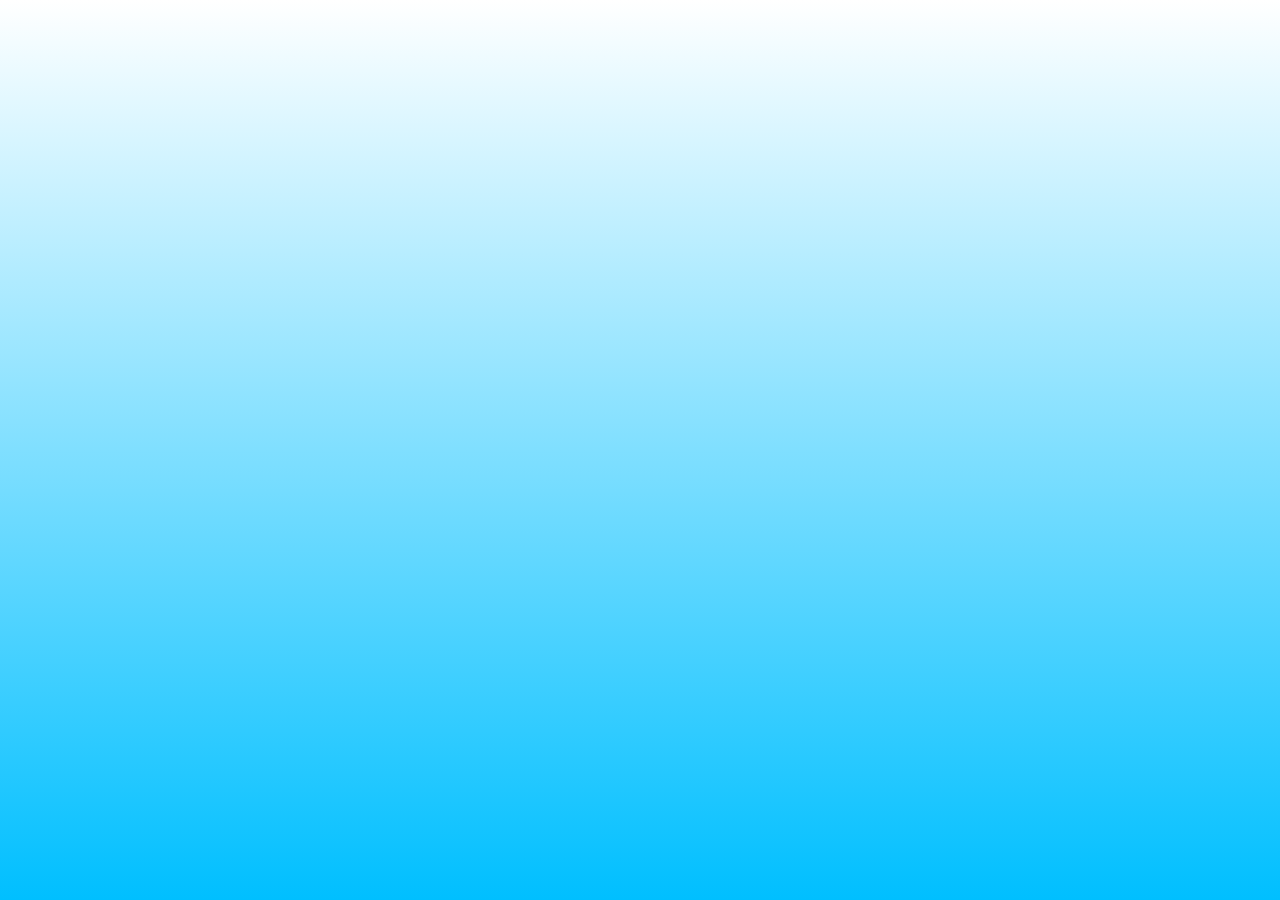
<file: GetMaidOnline/index.html>
<html>
    <head>
        <title>Get Maid Online</title>
        <link rel="stylesheet" href="style.css" >
        <link href="https://cdn.jsdelivr.net/npm/bootstrap@5.3.0-alpha3/dist/css/bootstrap.min.css" rel="stylesheet" integrity="sha384-KK94CHFLLe+nY2dmCWGMq91rCGa5gtU4mk92HdvYe+M/SXH301p5ILy+dN9+nJOZ" crossorigin="anonymous">
        <script src="https://cdn.jsdelivr.net/npm/bootstrap@5.3.0-alpha3/dist/js/bootstrap.bundle.min.js" integrity="sha384-ENjdO4Dr2bkBIFxQpeoTz1HIcje39Wm4jDKdf19U8gI4ddQ3GYNS7NTKfAdVQSZe" crossorigin="anonymous"></script>

    </head>

    <body>
        
    </body>
</html>
</file>
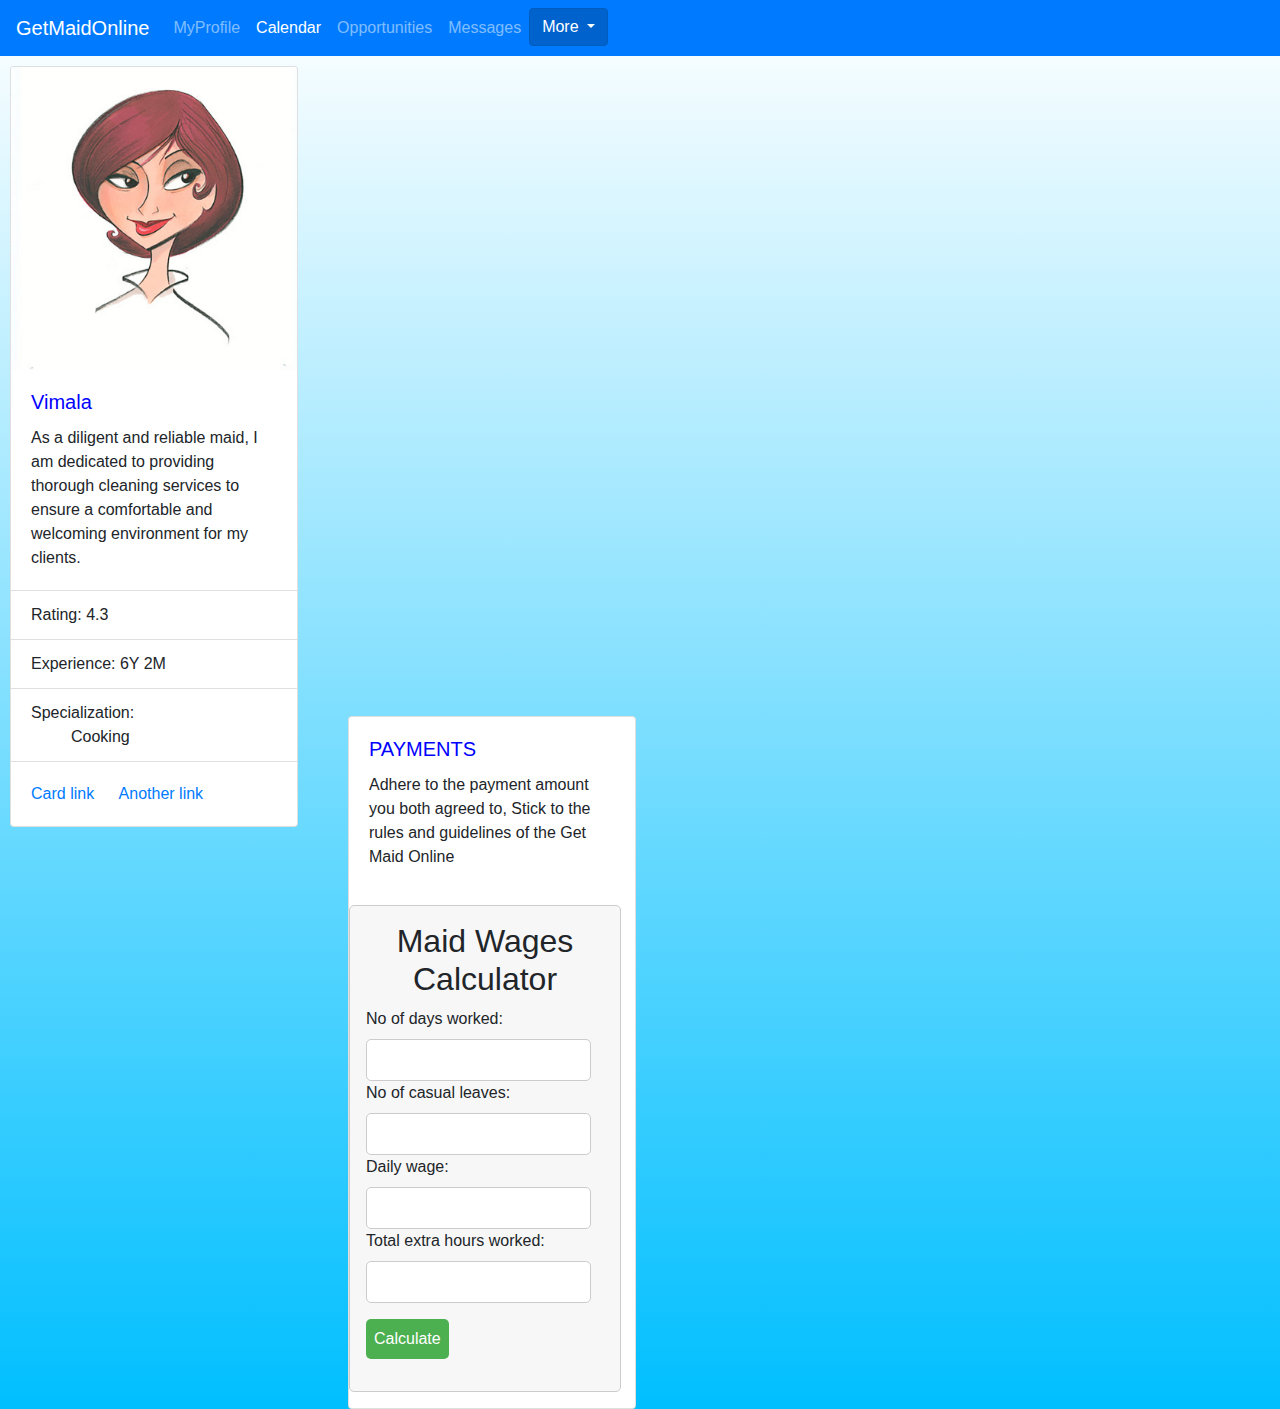
<file: GetMaidOnline/calendar.html>
<html>
    <head>
        <title>Get Maid Online</title>
        <link rel="stylesheet" href="style.css" >
        <link href="https://cdn.jsdelivr.net/npm/bootstrap@5.3.0-alpha3/dist/css/bootstrap.min.css" rel="stylesheet" integrity="sha384-KK94CHFLLe+nY2dmCWGMq91rCGa5gtU4mk92HdvYe+M/SXH301p5ILy+dN9+nJOZ" crossorigin="anonymous">
        <link rel="stylesheet" href="https://cdn.jsdelivr.net/npm/bootstrap@4.0.0/dist/css/bootstrap.min.css" integrity="sha384-Gn5384xqQ1aoWXA+058RXPxPg6fy4IWvTNh0E263XmFcJlSAwiGgFAW/dAiS6JXm" crossorigin="anonymous">
        <script src="https://cdn.jsdelivr.net/npm/bootstrap@5.3.0-alpha3/dist/js/bootstrap.bundle.min.js" integrity="sha384-ENjdO4Dr2bkBIFxQpeoTz1HIcje39Wm4jDKdf19U8gI4ddQ3GYNS7NTKfAdVQSZe" crossorigin="anonymous"></script>
        <script src="https://code.jquery.com/jquery-3.2.1.slim.min.js" integrity="sha384-KJ3o2DKtIkvYIK3UENzmM7KCkRr/rE9/Qpg6aAZGJwFDMVNA/GpGFF93hXpG5KkN" crossorigin="anonymous"></script>
<script src="https://cdn.jsdelivr.net/npm/popper.js@1.12.9/dist/umd/popper.min.js" integrity="sha384-ApNbgh9B+Y1QKtv3Rn7W3mgPxhU9K/ScQsAP7hUibX39j7fakFPskvXusvfa0b4Q" crossorigin="anonymous"></script>
<script src="https://cdn.jsdelivr.net/npm/bootstrap@4.0.0/dist/js/bootstrap.min.js" integrity="sha384-JZR6Spejh4U02d8jOt6vLEHfe/JQGiRRSQQxSfFWpi1MquVdAyjUar5+76PVCmYl" crossorigin="anonymous"></script>

    </head>

    <body>
      <!--NAV BAR-->
        <nav class="navbar sticky-top navbar-expand-lg navbar-dark bg-primary">
            <a class="navbar-brand" href="#">GetMaidOnline</a>
            <button class="navbar-toggler" type="button" data-toggle="collapse" data-target="#navbarNavDropdown" aria-controls="navbarNavDropdown" aria-expanded="false" aria-label="Toggle navigation">
              <span class="navbar-toggler-icon"></span>
            </button>
            <div class="collapse navbar-collapse" id="navbarNavDropdown">
              <ul class="navbar-nav">
                <li class="nav-item">
                  <a class="nav-link" href="maidmain.html">MyProfile <span class="sr-only">(current)</span></a>
                </li>
                <li class="nav-item active">
                  <a class="nav-link" href="calendar.html">Calendar</a>
                </li>
                <li class="nav-item">
                  <a class="nav-link" href="maidopportunitites.html">Opportunities</a>
                </li>
                <li class="nav-item">
                  <a class="nav-link" href="#">Messages</a>
                </li>
                <li class="nav-item dropdown">
                  <div class="dropdown show">
                    <a class="btn btn-primary dropdown-toggle" href="#" role="button" id="dropdownMenuLink" data-toggle="dropdown" aria-haspopup="true" aria-expanded="false">
                      More
                    </a>
                  
                    <div class="dropdown-menu" aria-labelledby="dropdownMenuLink">
                      <a class="dropdown-item" href="#">About Company</a>
                      <a class="dropdown-item" href="#">Technical Assistance</a>
                      <a class="dropdown-item" href="#">Developers</a>
                    </div>
                  </div>
                </li>
              </ul>
            </div>
          </nav>

          <!--PROFILE-->
          <div class="card" style="width: 18rem;">
            <img class="card-img-top" src="images/women.jpg" alt="Card image cap">
            <div class="card-body">
              <h5 class="card-title" style="color: blue;">Vimala</h5>
              <p class="card-text">As a diligent and reliable maid, I am dedicated to providing thorough cleaning services to ensure a comfortable and welcoming environment for my clients.</p>
            </div>
            <ul class="list-group list-group-flush">
              <li class="list-group-item">Rating: 4.3</li>
              <li class="list-group-item">Experience: 6Y 2M</li>
              <li class="list-group-item">Specialization:
                <ul>
                  Cooking
                </ul>
              </li>
            </ul>
            <div class="card-body">
              <a href="#" class="card-link">Card link</a>
              <a href="#" class="card-link">Another link</a>
            </div>
          </div>

          <div class="mycalendar">
            <iframe src="https://calendar.google.com/calendar/embed?src=bacffc7aae0e72d12ed367344798c76575d8b19589e92d564e8a375d36206844%40group.calendar.google.com&ctz=Asia%2FKolkata" style="border: 0" width="800" height="600" frameborder="0" scrolling="no"></iframe>
          </div>


          <div class="card" id="wagecalc" style="width: 18rem;">
            <div class="card-body">
              <h5 class="card-title" style="color: blue;">PAYMENTS</h5>
              <p>Adhere to the payment amount you both agreed to, Stick to the rules and guidelines of the Get Maid Online</p>
              </div>
              <form style="max-width: 17rem; padding: 1rem; border: 1px solid #ccc; border-radius: 5px; background-color: #f7f7f7; margin-left: 8fpx;">
                <h2 style="text-align: center;">Maid Wages Calculator</h2>
            
                <label style="display: block; margin-bottom: 0.5rem;" for="days-worked">No of days worked:</label>
                <input style="padding: 0.5rem; border-radius: 5px; border: 1px solid #ccc;" type="number" id="days-worked" name="days-worked">
            
                <label style="display: block; margin-bottom: 0.5rem;" for="casual-leaves">No of casual leaves:</label>
                <input style="padding: 0.5rem; border-radius: 5px; border: 1px solid #ccc;" type="number" id="casual-leaves" name="casual-leaves">
            
                <label style="display: block; margin-bottom: 0.5rem;" for="daily-wage">Daily wage:</label>
                <input style="padding: 0.5rem; border-radius: 5px; border: 1px solid #ccc;" type="number" id="daily-wage" name="daily-wage">
            
                <label style="display: block; margin-bottom: 0.5rem;" for="extra-hours">Total extra hours worked:</label>
                <input style="padding: 0.5rem; border-radius: 5px; border: 1px solid #ccc;" type="number" id="extra-hours" name="extra-hours">
            
                <button style="margin-top: 1rem; padding: 0.5rem; border-radius: 5px; border: none; background-color: #4CAF50; color: #fff; cursor: pointer;" type="button" onclick="calculateWages()">Calculate</button>
            
                <p style="font-size: 1.2rem; margin-top: 1rem;" id="result"></p>
              </form>
              
            
          </div>

          


    </body>



    <script>
      function calculateWages() {
        const daysWorked = Number(document.getElementById("days-worked").value);
        const casualLeaves = Number(document.getElementById("casual-leaves").value);
        const dailyWage = Number(document.getElementById("daily-wage").value);
        const extraHours = Number(document.getElementById("extra-hours").value);
        if (!daysWorked) {
    alert("Please enter the number of days worked");
    return;
  }
  if (daysWorked > 31) {
    document.getElementById("days-worked").style.borderColor = "red";
    alert("Number of days cannot exceed 31");
    return;
  } else {
    document.getElementById("days-worked").style.borderColor = "";
  }


  if (isNaN(daysWorked) || daysWorked === '') {
    alert("Please enter the number of days worked");
    return;
  }

  if (isNaN(casualLeaves) || casualLeaves === '') {
    alert("Please enter the number of casual leaves taken");
    return;
  }

  if (isNaN(dailyWage) || dailyWage === '') {
    alert("Please enter the daily wage");
    return;
  }

  if (isNaN(extraHours) || extraHours === '') {
    alert("Please enter the total extra hours worked");
    return;
  }
      
        const finalAmount = (daysWorked + casualLeaves) * dailyWage;
        const totalAmount = finalAmount + (extraHours * dailyWage);
      
        document.getElementById("result").innerHTML = `Total amount: Rs ${totalAmount.toFixed(2)}`;
      }
      </script>
</html>
</file>
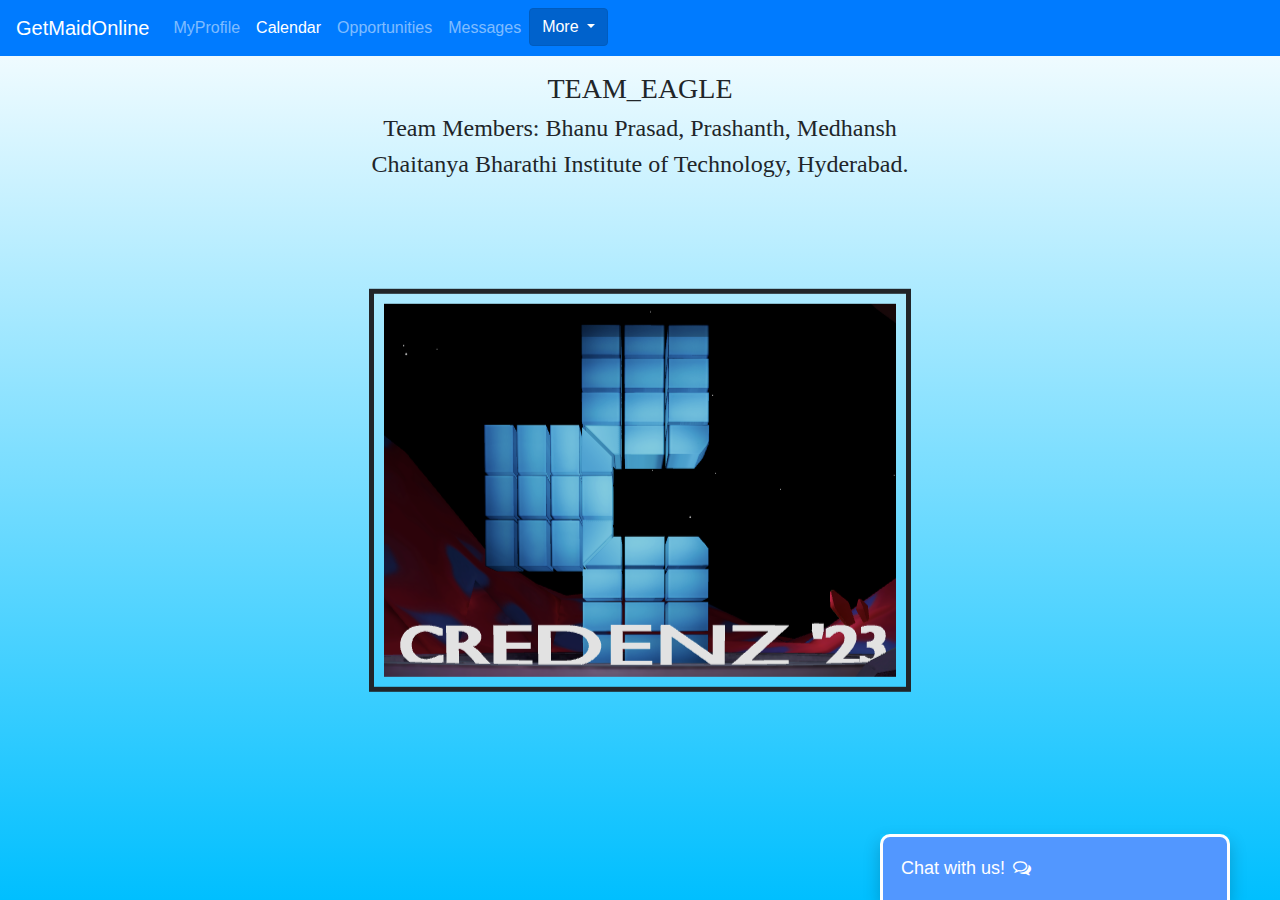
<file: GetMaidOnline/TechnicalAssisstance.html>
<html>
    <head>
        <title>Get Maid Online</title>
        <link rel="stylesheet" href="style.css" >
        <link href="https://cdn.jsdelivr.net/npm/bootstrap@5.3.0-alpha3/dist/css/bootstrap.min.css" rel="stylesheet" integrity="sha384-KK94CHFLLe+nY2dmCWGMq91rCGa5gtU4mk92HdvYe+M/SXH301p5ILy+dN9+nJOZ" crossorigin="anonymous">
        <link rel="stylesheet" href="https://cdn.jsdelivr.net/npm/bootstrap@4.0.0/dist/css/bootstrap.min.css" integrity="sha384-Gn5384xqQ1aoWXA+058RXPxPg6fy4IWvTNh0E263XmFcJlSAwiGgFAW/dAiS6JXm" crossorigin="anonymous">
        <script src="https://cdn.jsdelivr.net/npm/bootstrap@5.3.0-alpha3/dist/js/bootstrap.bundle.min.js" integrity="sha384-ENjdO4Dr2bkBIFxQpeoTz1HIcje39Wm4jDKdf19U8gI4ddQ3GYNS7NTKfAdVQSZe" crossorigin="anonymous"></script>
        <script src="https://code.jquery.com/jquery-3.2.1.slim.min.js" integrity="sha384-KJ3o2DKtIkvYIK3UENzmM7KCkRr/rE9/Qpg6aAZGJwFDMVNA/GpGFF93hXpG5KkN" crossorigin="anonymous"></script>
<script src="https://cdn.jsdelivr.net/npm/popper.js@1.12.9/dist/umd/popper.min.js" integrity="sha384-ApNbgh9B+Y1QKtv3Rn7W3mgPxhU9K/ScQsAP7hUibX39j7fakFPskvXusvfa0b4Q" crossorigin="anonymous"></script>
<script src="https://cdn.jsdelivr.net/npm/bootstrap@4.0.0/dist/js/bootstrap.min.js" integrity="sha384-JZR6Spejh4U02d8jOt6vLEHfe/JQGiRRSQQxSfFWpi1MquVdAyjUar5+76PVCmYl" crossorigin="anonymous"></script>
<link rel="stylesheet" href="Static/chat.css">
    <link rel="stylesheet" href="Static/home.css">
    <link rel="stylesheet" href="https://cdnjs.cloudflare.com/ajax/libs/font-awesome/4.7.0/css/font-awesome.min.css">
    </head>

    <body>
      <!--NAV BAR-->
        <nav class="navbar sticky-top navbar-expand-lg navbar-dark bg-primary">
            <a class="navbar-brand" href="#">GetMaidOnline</a>
            <button class="navbar-toggler" type="button" data-toggle="collapse" data-target="#navbarNavDropdown" aria-controls="navbarNavDropdown" aria-expanded="false" aria-label="Toggle navigation">
              <span class="navbar-toggler-icon"></span>
            </button>
            <div class="collapse navbar-collapse" id="navbarNavDropdown">
              <ul class="navbar-nav">
                <li class="nav-item">
                  <a class="nav-link" href="maidmain.html">MyProfile <span class="sr-only">(current)</span></a>
                </li>
                <li class="nav-item active">
                  <a class="nav-link" href="calendar.html">Calendar</a>
                </li>
                <li class="nav-item">
                  <a class="nav-link" href="#">Opportunities</a>
                </li>
                <li class="nav-item">
                  <a class="nav-link" href="#">Messages</a>
                </li>
                <li class="nav-item dropdown">
                  <div class="dropdown show">
                    <a class="btn btn-primary dropdown-toggle" href="#" role="button" id="dropdownMenuLink" data-toggle="dropdown" aria-haspopup="true" aria-expanded="false">
                      More
                    </a>
                  
                    <div class="dropdown-menu" aria-labelledby="dropdownMenuLink">
                      <a class="dropdown-item" href="#">About Company</a>
                      <a class="dropdown-item" href="#">Technical Assistance</a>
                      <a class="dropdown-item" href="#">Developers</a>
                    </div>
                  </div>
                </li>
              </ul>
            </div>
          </nav>
          <div class="teamdetails">
            <h3>TEAM_EAGLE</h3>
            <h4>Team Members: Bhanu Prasad, Prashanth, Medhansh</h4>
            <h4>Chaitanya Bharathi Institute of Technology, Hyderabad.</h4>
        
        </div>
          <div class="logoimg">
            <img src="images/credenzlogo.png">
          </div>




          <!--TECHNICAL ASSISSTSANCE-->
          <div class="chat-bar-collapsible">
            <button id="chat-button" type="button" class="collapsible">Chat with us!
                <i id="chat-icon" style="color: #fff;" class="fa fa-fw fa-comments-o"></i>
            </button>
    
            <div class="content">
                <div class="full-chat-block">
                    <!-- Message Container -->
                    <div class="outer-container">
                        <div class="chat-container">
                            <!-- Messages -->
                            <div id="chatbox">
                                <h5 id="chat-timestamp"></h5>
                                <p id="botStarterMessage" class="botText"><span>Loading...</span></p>
                            </div>
    
                            <!-- User input box -->
                            <div class="chat-bar-input-block">
                                <div id="userInput">
                                    <input id="textInput" class="input-box" type="text" name="msg"
                                        placeholder="Tap 'Enter' to send a message">
                                    <p></p>
                                </div>
    
                                <div class="chat-bar-icons">
                                    <i id="chat-icon" style="color: crimson;" class="fa fa-fw fa-heart"
                                        onclick="heartButton()"></i>
                                    <i id="chat-icon" style="color: #333;" class="fa fa-fw fa-send"
                                        onclick="sendButton()"></i>
                                </div>
                            </div>
    
                            <div id="chat-bar-bottom">
                                <p></p>
                            </div>
    
                        </div>
                    </div>
    
                </div>
            </div>
    
        </div>
    

          


    </body>
    <script src="https://ajax.googleapis.com/ajax/libs/jquery/3.4.1/jquery.min.js"></script>
<script src="Static/responses.js"></script>
<script src="Static/chat.js"></script>

</html>
</file>
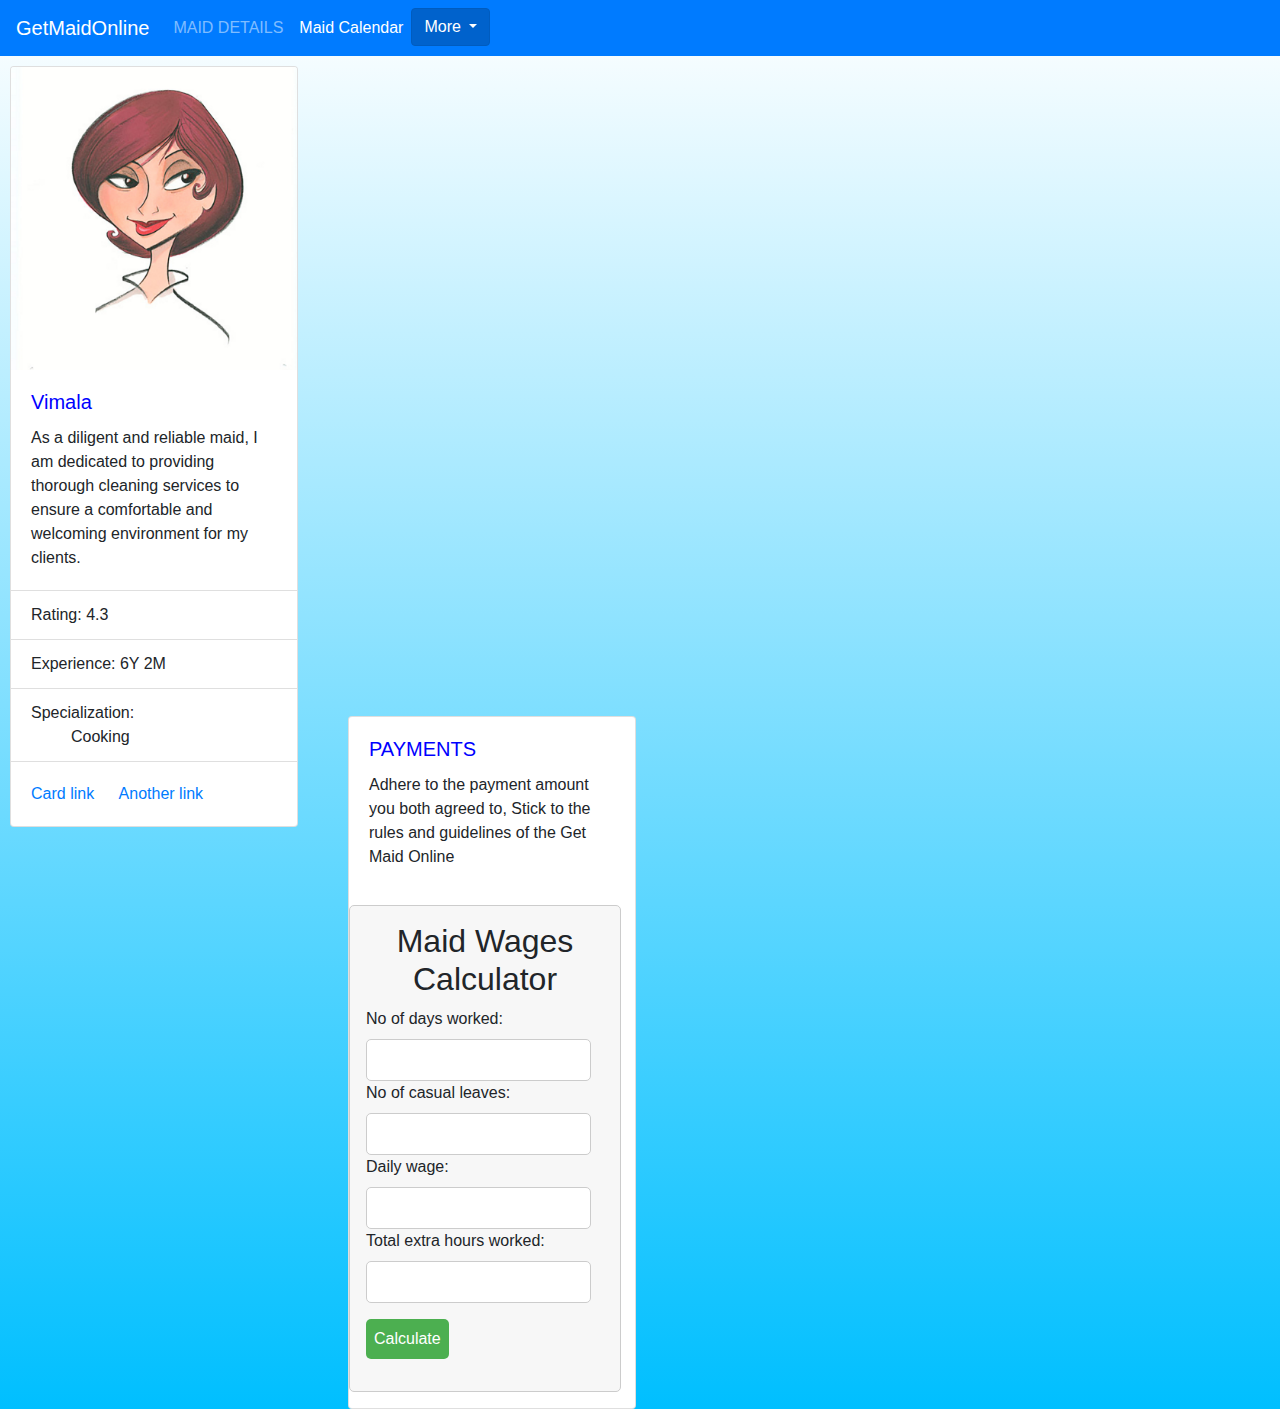
<file: GetMaidOnline/usermaidcalander.html>
<html>
    <head>
        <title>Get Maid Online</title>
        <link rel="stylesheet" href="style.css" >
        <link href="https://cdn.jsdelivr.net/npm/bootstrap@5.3.0-alpha3/dist/css/bootstrap.min.css" rel="stylesheet" integrity="sha384-KK94CHFLLe+nY2dmCWGMq91rCGa5gtU4mk92HdvYe+M/SXH301p5ILy+dN9+nJOZ" crossorigin="anonymous">
        <link rel="stylesheet" href="https://cdn.jsdelivr.net/npm/bootstrap@4.0.0/dist/css/bootstrap.min.css" integrity="sha384-Gn5384xqQ1aoWXA+058RXPxPg6fy4IWvTNh0E263XmFcJlSAwiGgFAW/dAiS6JXm" crossorigin="anonymous">
        <script src="https://cdn.jsdelivr.net/npm/bootstrap@5.3.0-alpha3/dist/js/bootstrap.bundle.min.js" integrity="sha384-ENjdO4Dr2bkBIFxQpeoTz1HIcje39Wm4jDKdf19U8gI4ddQ3GYNS7NTKfAdVQSZe" crossorigin="anonymous"></script>
        <script src="https://code.jquery.com/jquery-3.2.1.slim.min.js" integrity="sha384-KJ3o2DKtIkvYIK3UENzmM7KCkRr/rE9/Qpg6aAZGJwFDMVNA/GpGFF93hXpG5KkN" crossorigin="anonymous"></script>
<script src="https://cdn.jsdelivr.net/npm/popper.js@1.12.9/dist/umd/popper.min.js" integrity="sha384-ApNbgh9B+Y1QKtv3Rn7W3mgPxhU9K/ScQsAP7hUibX39j7fakFPskvXusvfa0b4Q" crossorigin="anonymous"></script>
<script src="https://cdn.jsdelivr.net/npm/bootstrap@4.0.0/dist/js/bootstrap.min.js" integrity="sha384-JZR6Spejh4U02d8jOt6vLEHfe/JQGiRRSQQxSfFWpi1MquVdAyjUar5+76PVCmYl" crossorigin="anonymous"></script>

    </head>

    <body>
      <!--NAV BAR-->
      <nav class="navbar sticky-top navbar-expand-lg navbar-dark bg-primary">
        <a class="navbar-brand" href="#">GetMaidOnline</a>
        <button class="navbar-toggler" type="button" data-toggle="collapse" data-target="#navbarNavDropdown" aria-controls="navbarNavDropdown" aria-expanded="false" aria-label="Toggle navigation">
          <span class="navbar-toggler-icon"></span>
        </button>
        <div class="collapse navbar-collapse" id="navbarNavDropdown">
          <ul class="navbar-nav">
            <li class="nav-item">
              <a class="nav-link" href="userpage.html"> MAID DETAILS <span class="sr-only">(current)</span></a>
            </li>
            <li class="nav-item active">
              <a class="nav-link" href="usermaidcalander.html">Maid Calendar</a>
            </li>
            

            <li class="nav-item dropdown">
              <div class="dropdown show">
                <a class="btn btn-primary dropdown-toggle" href="#" role="button" id="dropdownMenuLink" data-toggle="dropdown" aria-haspopup="true" aria-expanded="false">
                  More
                </a>
              
                <div class="dropdown-menu" aria-labelledby="dropdownMenuLink">
                  <a class="dropdown-item" href="AboutCompany.html">About Company</a>
                  <a class="dropdown-item" href="TechnicalAssisstance.html">Technical Assistance</a>
                  <a class="dropdown-item" href="Developers.html">Developers</a>
                </div>
              </div>
            </li>
          </ul>
        </div>
      </nav>

          <!--PROFILE-->
          <div class="card" style="width: 18rem;">
            <img class="card-img-top" src="images/women.jpg" alt="Card image cap">
            <div class="card-body">
              <h5 class="card-title" style="color: blue;">Vimala</h5>
              <p class="card-text">As a diligent and reliable maid, I am dedicated to providing thorough cleaning services to ensure a comfortable and welcoming environment for my clients.</p>
            </div>
            <ul class="list-group list-group-flush">
              <li class="list-group-item">Rating: 4.3</li>
              <li class="list-group-item">Experience: 6Y 2M</li>
              <li class="list-group-item">Specialization:
                <ul>
                  Cooking
                </ul>
              </li>
            </ul>
            <div class="card-body">
              <a href="#" class="card-link">Card link</a>
              <a href="#" class="card-link">Another link</a>
            </div>
          </div>

          <div class="mycalendar">
            <iframe src="https://calendar.google.com/calendar/embed?src=bacffc7aae0e72d12ed367344798c76575d8b19589e92d564e8a375d36206844%40group.calendar.google.com&ctz=Asia%2FKolkata" style="border: 0" width="800" height="600" frameborder="0" scrolling="no"></iframe>
          </div>


          <div class="card" id="wagecalc" style="width: 18rem;">
            <div class="card-body">
              <h5 class="card-title" style="color: blue;">PAYMENTS</h5>
              <p>Adhere to the payment amount you both agreed to, Stick to the rules and guidelines of the Get Maid Online</p>
              </div>
              <form style="max-width: 17rem; padding: 1rem; border: 1px solid #ccc; border-radius: 5px; background-color: #f7f7f7; margin-left: 8fpx;">
                <h2 style="text-align: center;">Maid Wages Calculator</h2>
            
                <label style="display: block; margin-bottom: 0.5rem;" for="days-worked">No of days worked:</label>
                <input style="padding: 0.5rem; border-radius: 5px; border: 1px solid #ccc;" type="number" id="days-worked" name="days-worked">
            
                <label style="display: block; margin-bottom: 0.5rem;" for="casual-leaves">No of casual leaves:</label>
                <input style="padding: 0.5rem; border-radius: 5px; border: 1px solid #ccc;" type="number" id="casual-leaves" name="casual-leaves">
            
                <label style="display: block; margin-bottom: 0.5rem;" for="daily-wage">Daily wage:</label>
                <input style="padding: 0.5rem; border-radius: 5px; border: 1px solid #ccc;" type="number" id="daily-wage" name="daily-wage">
            
                <label style="display: block; margin-bottom: 0.5rem;" for="extra-hours">Total extra hours worked:</label>
                <input style="padding: 0.5rem; border-radius: 5px; border: 1px solid #ccc;" type="number" id="extra-hours" name="extra-hours">
            
                <button style="margin-top: 1rem; padding: 0.5rem; border-radius: 5px; border: none; background-color: #4CAF50; color: #fff; cursor: pointer;" type="button" onclick="calculateWages()">Calculate</button>
            
                <p style="font-size: 1.2rem; margin-top: 1rem;" id="result"></p>
              </form>
              
            
          </div>

          


    </body>



    <script>
      function calculateWages() {
        const daysWorked = Number(document.getElementById("days-worked").value);
        const casualLeaves = Number(document.getElementById("casual-leaves").value);
        const dailyWage = Number(document.getElementById("daily-wage").value);
        const extraHours = Number(document.getElementById("extra-hours").value);
        if (!daysWorked) {
    alert("Please enter the number of days worked");
    return;
  }
  if (daysWorked > 31) {
    document.getElementById("days-worked").style.borderColor = "red";
    alert("Number of days cannot exceed 31");
    return;
  } else {
    document.getElementById("days-worked").style.borderColor = "";
  }


  if (isNaN(daysWorked) || daysWorked === '') {
    alert("Please enter the number of days worked");
    return;
  }

  if (isNaN(casualLeaves) || casualLeaves === '') {
    alert("Please enter the number of casual leaves taken");
    return;
  }

  if (isNaN(dailyWage) || dailyWage === '') {
    alert("Please enter the daily wage");
    return;
  }

  if (isNaN(extraHours) || extraHours === '') {
    alert("Please enter the total extra hours worked");
    return;
  }
      
        const finalAmount = (daysWorked + casualLeaves) * dailyWage;
        const totalAmount = finalAmount + (extraHours * dailyWage);
      
        document.getElementById("result").innerHTML = `Total amount: Rs ${totalAmount.toFixed(2)}`;
      }
      </script>
</html>
</file>
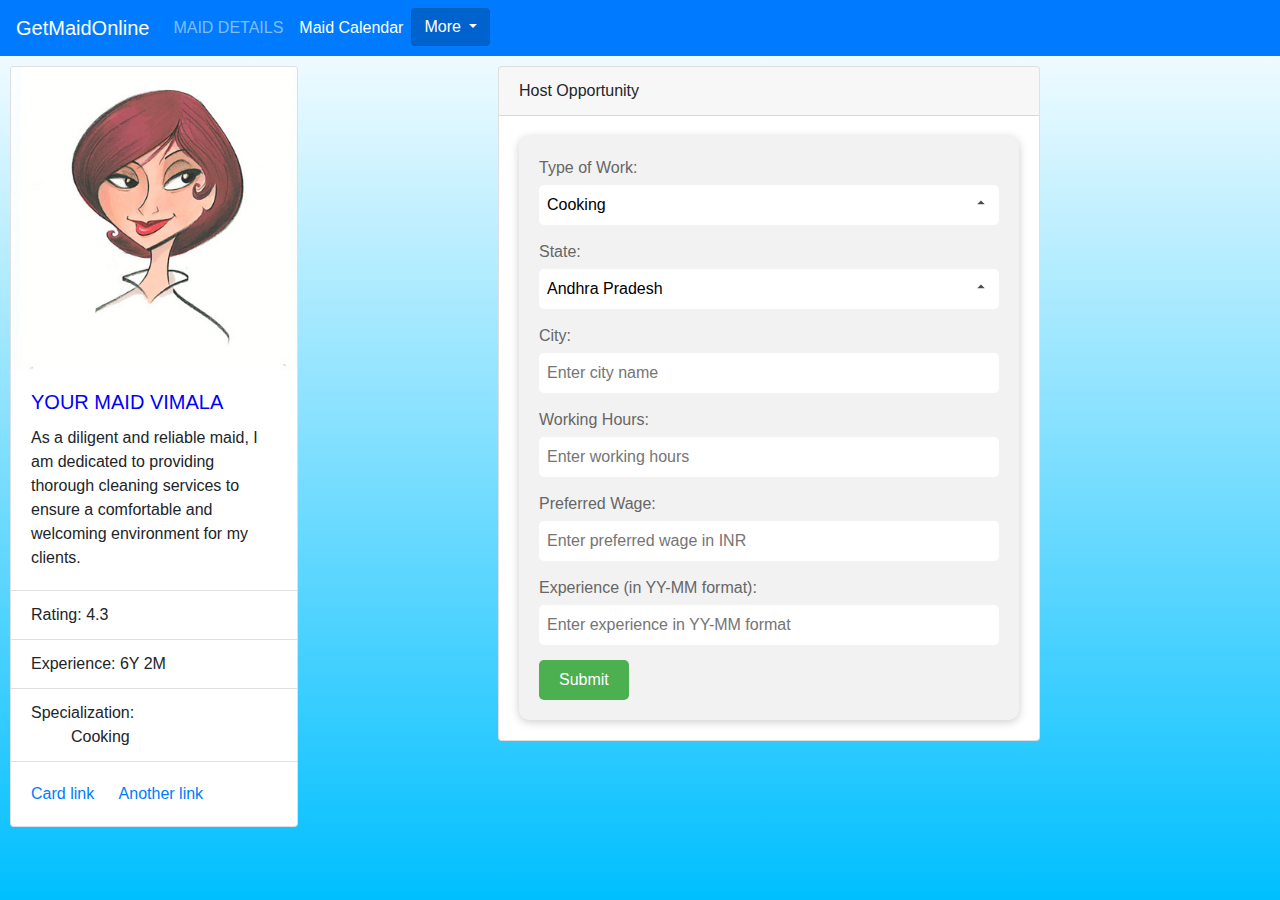
<file: GetMaidOnline/userpage.html>
<html>
    <head>
        <title>Get Maid Online</title>
        <link rel="stylesheet" href="style.css" >
        <link href="https://cdn.jsdelivr.net/npm/bootstrap@5.3.0-alpha3/dist/css/bootstrap.min.css" rel="stylesheet" integrity="sha384-KK94CHFLLe+nY2dmCWGMq91rCGa5gtU4mk92HdvYe+M/SXH301p5ILy+dN9+nJOZ" crossorigin="anonymous">
        <link rel="stylesheet" href="https://cdn.jsdelivr.net/npm/bootstrap@4.0.0/dist/css/bootstrap.min.css" integrity="sha384-Gn5384xqQ1aoWXA+058RXPxPg6fy4IWvTNh0E263XmFcJlSAwiGgFAW/dAiS6JXm" crossorigin="anonymous">
        <script src="https://cdn.jsdelivr.net/npm/bootstrap@5.3.0-alpha3/dist/js/bootstrap.bundle.min.js" integrity="sha384-ENjdO4Dr2bkBIFxQpeoTz1HIcje39Wm4jDKdf19U8gI4ddQ3GYNS7NTKfAdVQSZe" crossorigin="anonymous"></script>
        <script src="https://code.jquery.com/jquery-3.2.1.slim.min.js" integrity="sha384-KJ3o2DKtIkvYIK3UENzmM7KCkRr/rE9/Qpg6aAZGJwFDMVNA/GpGFF93hXpG5KkN" crossorigin="anonymous"></script>
<script src="https://cdn.jsdelivr.net/npm/popper.js@1.12.9/dist/umd/popper.min.js" integrity="sha384-ApNbgh9B+Y1QKtv3Rn7W3mgPxhU9K/ScQsAP7hUibX39j7fakFPskvXusvfa0b4Q" crossorigin="anonymous"></script>
<script src="https://cdn.jsdelivr.net/npm/bootstrap@4.0.0/dist/js/bootstrap.min.js" integrity="sha384-JZR6Spejh4U02d8jOt6vLEHfe/JQGiRRSQQxSfFWpi1MquVdAyjUar5+76PVCmYl" crossorigin="anonymous"></script>
<style>
    form {
      max-width: 500px;
      margin: 0 auto;
      font-family: Arial, sans-serif;
      border-radius: 10px;
      background-color: #f2f2f2;
      padding: 20px;
      box-shadow: 0px 2px 10px rgba(0, 0, 0, 0.2);
    }
  
    label {
      display: inline-block;
      margin-bottom: 5px;
      color: #666;
    }
  
    input[type="text"],
    input[type="number"],
    select {
      padding: 8px;
      width: 100%;
      border-radius: 5px;
      border: none;
      margin-bottom: 15px;
      box-sizing: border-box;
    }
  
    select {
      appearance: none;
      -webkit-appearance: none;
      -moz-appearance: none;
      background-color: #fff;
      background-image: url("data:image/svg+xml,%3Csvg xmlns='http://www.w3.org/2000/svg' viewBox='0 0 24 24'%3E%3Cpath fill='%234b4b4b' d='M16.5 11h-9l4.5-4.5z'/%3E%3C/svg%3E");
      background-repeat: no-repeat;
      background-position: right 8px center;
      background-size: 20px;
      padding-right: 30px;
    }
  
    button[type="submit"] {
      background-color: #4CAF50;
      color: #fff;
      padding: 8px 20px;
      border: none;
      border-radius: 5px;
      cursor: pointer;
    }
  
    button[type="submit"]:hover {
      background-color: #3e8e41;
    }
  </style>


    </head>

    <body>
      <!--NAV BAR-->
        <nav class="navbar sticky-top navbar-expand-lg navbar-dark bg-primary">
            <a class="navbar-brand" href="#">GetMaidOnline</a>
            <button class="navbar-toggler" type="button" data-toggle="collapse" data-target="#navbarNavDropdown" aria-controls="navbarNavDropdown" aria-expanded="false" aria-label="Toggle navigation">
              <span class="navbar-toggler-icon"></span>
            </button>
            <div class="collapse navbar-collapse" id="navbarNavDropdown">
              <ul class="navbar-nav">
                <li class="nav-item">
                  <a class="nav-link" href="userpage.html"> MAID DETAILS <span class="sr-only">(current)</span></a>
                </li>
                <li class="nav-item active">
                  <a class="nav-link" href="usermaidcalander.html">Maid Calendar</a>
                </li>
                

                <li class="nav-item dropdown">
                  <div class="dropdown show">
                    <a class="btn btn-primary dropdown-toggle" href="#" role="button" id="dropdownMenuLink" data-toggle="dropdown" aria-haspopup="true" aria-expanded="false">
                      More
                    </a>
                  
                    <div class="dropdown-menu" aria-labelledby="dropdownMenuLink">
                      <a class="dropdown-item" href="AboutCompany.html">About Company</a>
                      <a class="dropdown-item" href="TechnicalAssisstance.html">Technical Assistance</a>
                      <a class="dropdown-item" href="Developers.html">Developers</a>
                    </div>
                  </div>
                </li>
              </ul>
            </div>
          </nav>




          <!---->
          <div class="card" style="width: 18rem;">
            <img class="card-img-top" src="images/women.jpg" alt="Card image cap">
            <div class="card-body">
              <h5 class="card-title" style="color: blue;">YOUR MAID VIMALA</h5>
              <p class="card-text">As a diligent and reliable maid, I am dedicated to providing thorough cleaning services to ensure a comfortable and welcoming environment for my clients.</p>
            </div>
            <ul class="list-group list-group-flush">
              <li class="list-group-item">Rating: 4.3</li>
              <li class="list-group-item">Experience: 6Y 2M</li>
              <li class="list-group-item">Specialization:
                <ul>
                  Cooking
                </ul>
              </li>
            </ul>
            <div class="card-body">
              <a href="#" class="card-link">Card link</a>
              <a href="#" class="card-link">Another link</a>
            </div>
          </div>



          <div class="card" style="margin-left: 200px;">
            <div class="card-header">
              Host Opportunity
            </div>
            <div class="card-body" >
                
                  
                  <form>
                    <label for="typeOfWork">Type of Work:</label>
                    <select id="typeOfWork" name="typeOfWork">
                      <option value="cooking">Cooking</option>
                      <option value="cleaning">Cleaning</option>
                      <option value="washing">Washing</option>
                      <option value="careTaker">Care Taker</option>
                      <option value="others">Others</option>
                    </select>
                  
                    <label for="state">State:</label>
                    <select id="state" name="state">
                      <option value="Andhra Pradesh">Andhra Pradesh</option>
                      <option value="Arunachal Pradesh">Arunachal Pradesh</option>
                      <option value="Assam">Assam</option>
                      <option value="Bihar">Bihar</option>
                      <option value="Chhattisgarh">Chhattisgarh</option>
                      <option value="Goa">Goa</option>
                      <option value="Gujarat">Gujarat</option>
                      <option value="Haryana">Haryana</option>
                      <option value="Himachal Pradesh">Himachal Pradesh</option>
                      <option value="Jharkhand">Jharkhand</option>
                      <option value="Karnataka">Karnataka</option>
                      <option value="Kerala">Kerala</option>
                      <option value="Madhya Pradesh">Madhya Pradesh</option>
                      <option value="Maharashtra">Maharashtra</option>
                      <option value="Manipur">Manipur</option>
                      <option value="Meghalaya">Meghalaya</option>
                        <option value="Mizoram">Mizoram</option>
                        <option value="Nagaland">Nagaland</option>
                        <option value="Odisha">Odisha</option>
                        <option value="Punjab">Punjab</option>
                        <option value="Rajasthan">Rajasthan</option>
                        <option value="Sikkim">Sikkim</option>
                        <option value="Tamil Nadu">Tamil Nadu</option>
                        <option value="Telangana">Telangana</option>
                        <option value="Tripura">Tripura</option>
                        <option value="Uttar Pradesh">Uttar Pradesh</option>
                        <option value="Uttarakhand">Uttarakhand</option>
                        <option value="West Bengal">West Bengal</option>
                        </select>
                        <label for="city">City:</label>
                        <input type="text" id="city" name="city" placeholder="Enter city name">

                        <label for="workingHours">Working Hours:</label>
                        <input type="number" id="workingHours" name="workingHours" min="1" max="24" placeholder="Enter working hours">

                        <label for="preferredWage">Preferred Wage:</label>
                        <input type="number" id="preferredWage" name="preferredWage" min="1" placeholder="Enter preferred wage in INR">

                        <label for="experience">Experience (in YY-MM format):</label>
                        <input type="text" id="experience" name="experience" placeholder="Enter experience in YY-MM format">

                        <button type="submit">Submit</button>

                        </form>
                  
            </div>
          </div>

          


    </body>
</html>
</file>
<file: GetMaidOnline/style.css>
body{
    background: linear-gradient(to bottom, white, #00BFFF);
    color: white;
}

.card{
    margin-top: 10px;
    margin-left: 10px;
    float: left;
}

#wagecalc{
    margin-top: 10px;
    margin-left: 50px;
    float: left;
}




.mycalendar{
    float: left;
    align-content: center;
    margin-top: 50px;
    margin-left: 50px;

}

.logoimg{
        border: 5px solid;
        position: absolute;
        top: 50%;
        left: 50%;
        transform: translate(-50%, -40%);
        padding: 10px;
}

.teamdetails{
    margin-top: 1rem;
    font-family: Georgia, 'Times New Roman', Times, serif;
    text-align: center;


}
</file>
<file: GetMaidOnline/Static/chat.css>
.chat-bar-collapsible {
    position: fixed;
    bottom: 0;
    right: 50px;
    box-shadow: 0 8px 16px 0 rgba(0, 0, 0, 0.2);
}

.collapsible {
    background-color: rgb(82, 151, 255);
    color: white;
    cursor: pointer;
    padding: 18px;
    width: 350px;
    text-align: left;
    outline: none;
    font-size: 18px;
    border-radius: 10px 10px 0px 0px;
    border: 3px solid white;
    border-bottom: none;
}

.content {
    max-height: 0;
    overflow: hidden;
    transition: max-height 0.2s ease-out;
    background-color: #f1f1f1;
}

.full-chat-block {
    width: 350px;
    background: white;
    text-align: center;
    overflow: auto;
    scrollbar-width: none;
    height: max-content;
    transition: max-height 0.2s ease-out;
}

.outer-container {
    min-height: 500px;
    bottom: 0%;
    position: relative;
}

.chat-container {
    max-height: 500px;
    width: 100%;
    position: absolute;
    bottom: 0;
    left: 0;
    scroll-behavior: smooth;
    hyphens: auto;
}

.chat-container::-webkit-scrollbar {
    display: none;
}

.chat-bar-input-block {
    display: flex;
    float: left;
    box-sizing: border-box;
    justify-content: space-between;
    width: 100%;
    align-items: center;
    background-color: rgb(235, 235, 235);
    border-radius: 10px 10px 0px 0px;
    padding: 10px 0px 10px 10px;
}

.chat-bar-icons {
    display: flex;
    justify-content: space-evenly;
    box-sizing: border-box;
    width: 25%;
    float: right;
    font-size: 20px;
}

#chat-icon:hover {
    opacity: .7;
}

/* Chat bubbles */

#userInput {
    width: 75%;
}

.input-box {
    float: left;
    border: none;
    box-sizing: border-box;
    width: 100%;
    border-radius: 10px;
    padding: 10px;
    font-size: 16px;
    color: #000;
    background-color: white;
    outline: none
}

.userText {
    color: white;
    font-family: Helvetica;
    font-size: 16px;
    font-weight: normal;
    text-align: right;
    clear: both;
}

.userText span {
    line-height: 1.5em;
    display: inline-block;
    background: #5ca6fa;
    padding: 10px;
    border-radius: 8px;
    border-bottom-right-radius: 2px;
    max-width: 80%;
    margin-right: 10px;
    animation: floatup .5s forwards
}

.botText {
    color: #000;
    font-family: Helvetica;
    font-weight: normal;
    font-size: 16px;
    text-align: left;
}

.botText span {
    line-height: 1.5em;
    display: inline-block;
    background: #e0e0e0;
    padding: 10px;
    border-radius: 8px;
    border-bottom-left-radius: 2px;
    max-width: 80%;
    margin-left: 10px;
    animation: floatup .5s forwards
}

@keyframes floatup {
    from {
        transform: translateY(14px);
        opacity: .0;
    }
    to {
        transform: translateY(0px);
        opacity: 1;
    }
}

@media screen and (max-width:600px) {
    .full-chat-block {
        width: 100%;
        border-radius: 0px;
    }
    .chat-bar-collapsible {
        position: fixed;
        bottom: 0;
        right: 0;
        width: 100%;
    }
    .collapsible {
        width: 100%;
        border: 0px;
        border-top: 3px solid white;
        border-radius: 0px;
    }
}
</file>
<file: GetMaidOnline/Static/home.css>
html {
    scroll-behavior: smooth;
    font-family: Helvetica, sans-serif, Arial;
}

body {
    margin: 0 auto;
    background-color: #222;
}
</file>
